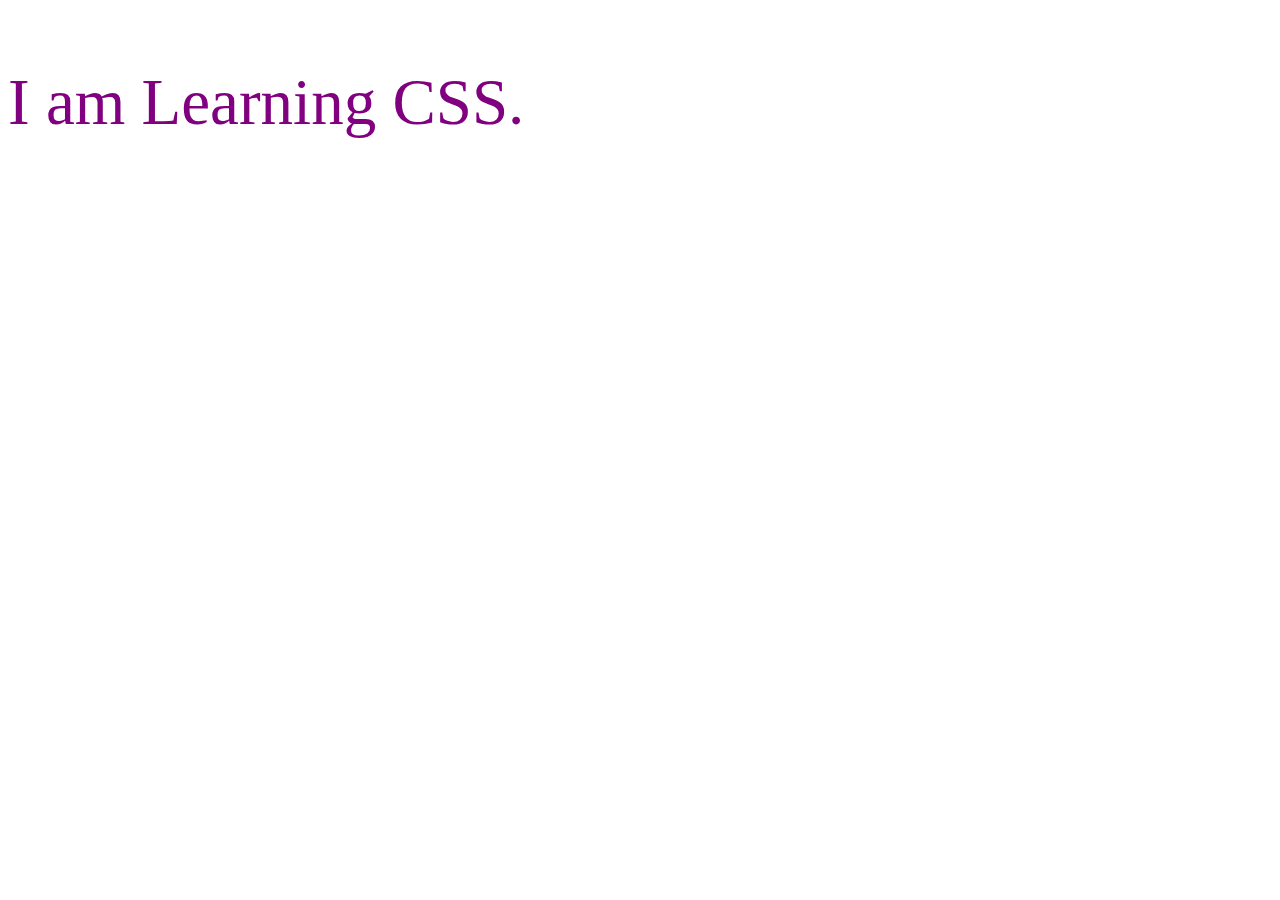
<file: 01_lesson/index.html>
<!DOCTYPE html>
<html lang="en">
<head>
    <meta charset="UTF-8">
    <meta http-equiv="X-UA-Compatible" content="IE=edge">
    <meta name="viewport" content="width=device-width, initial-scale=1.0">
    <title>Document</title>
    <link rel="stylesheet" href="css/style.css">
</head>
<body>
    <p>I am Learning CSS.</p>
</body>
</html>
</file>
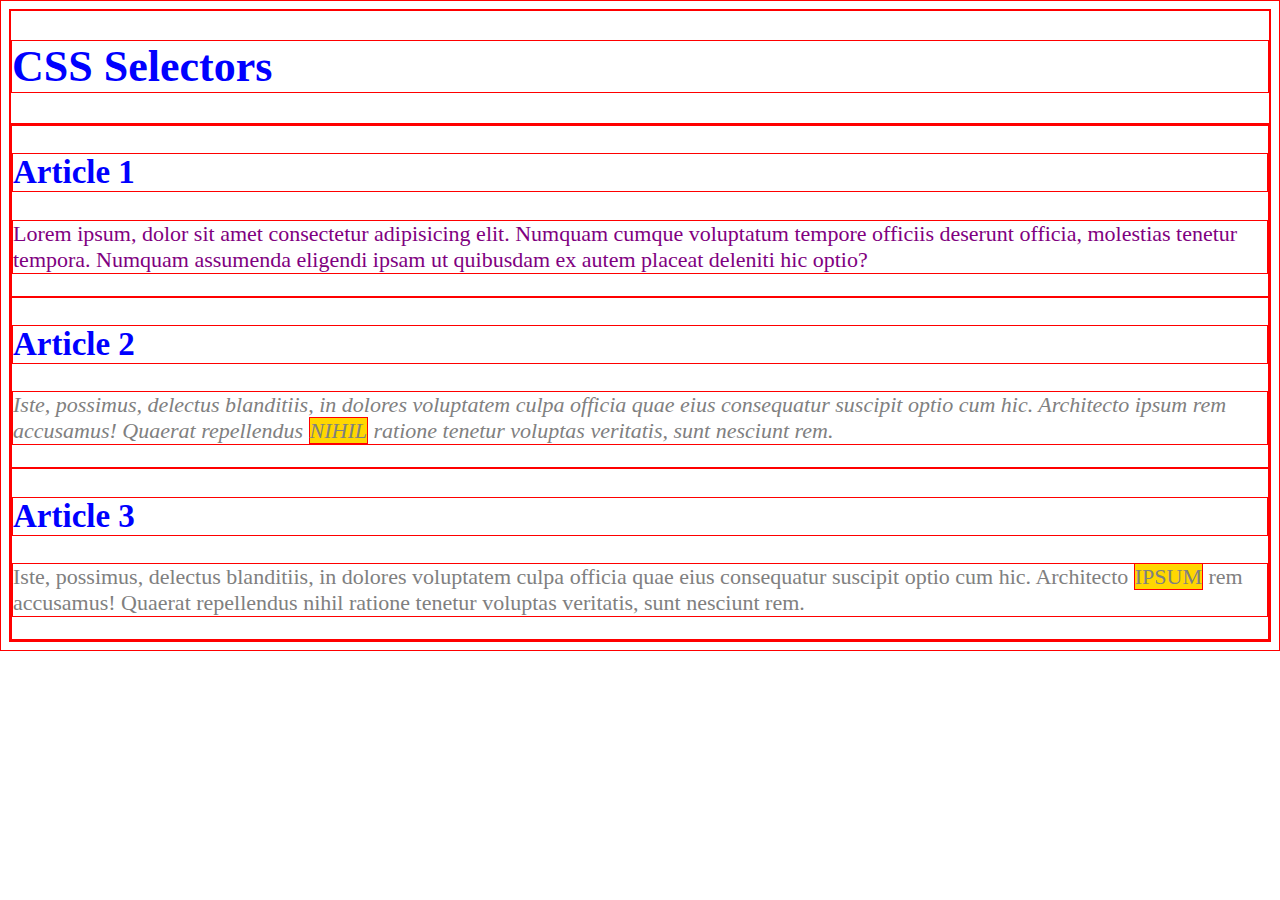
<file: 02_lesson/index.html>
<!DOCTYPE html>
<html lang="en">

<head>
    <meta charset="UTF-8">
    <meta http-equiv="X-UA-Compatible" content="IE=edge">
    <meta name="viewport" content="width=device-width, initial-scale=1.0">
    <title>CSS Selectors</title>
    <link rel="stylesheet" href="css/style.css">
</head>

<body>
    <header>
        <h1>CSS Selectors</h1>
    </header>
    <main>
        <article>
            <h2>Article 1</h2>
            <p>Lorem ipsum, dolor sit amet consectetur adipisicing elit. Numquam cumque voluptatum tempore officiis
                deserunt
                officia, molestias tenetur tempora. Numquam assumenda eligendi ipsam ut quibusdam ex autem placeat
                deleniti
                hic optio?</p>
        </article>
        <article>
            <h2>Article 2</h2>
            <p id="second" class="gray">Iste, possimus, delectus blanditiis, in dolores voluptatem culpa officia quae
                eius
                consequatur
                suscipit optio
                cum hic. Architecto ipsum rem accusamus! Quaerat repellendus <span class="highlight">nihil</span>
                ratione tenetur voluptas
                veritatis,
                sunt
                nesciunt rem.</p>
        </article>
        <article>
            <h2>Article 3</h2>
            <p class="gray">Iste, possimus, delectus blanditiis, in dolores voluptatem culpa officia quae eius
                consequatur
                suscipit optio
                cum hic. Architecto <span class="highlight">ipsum</span> rem accusamus! Quaerat repellendus nihil
                ratione tenetur voluptas
                veritatis,
                sunt
                nesciunt rem.</p>
        </article>
    </main>
</body>

</html>
</file>
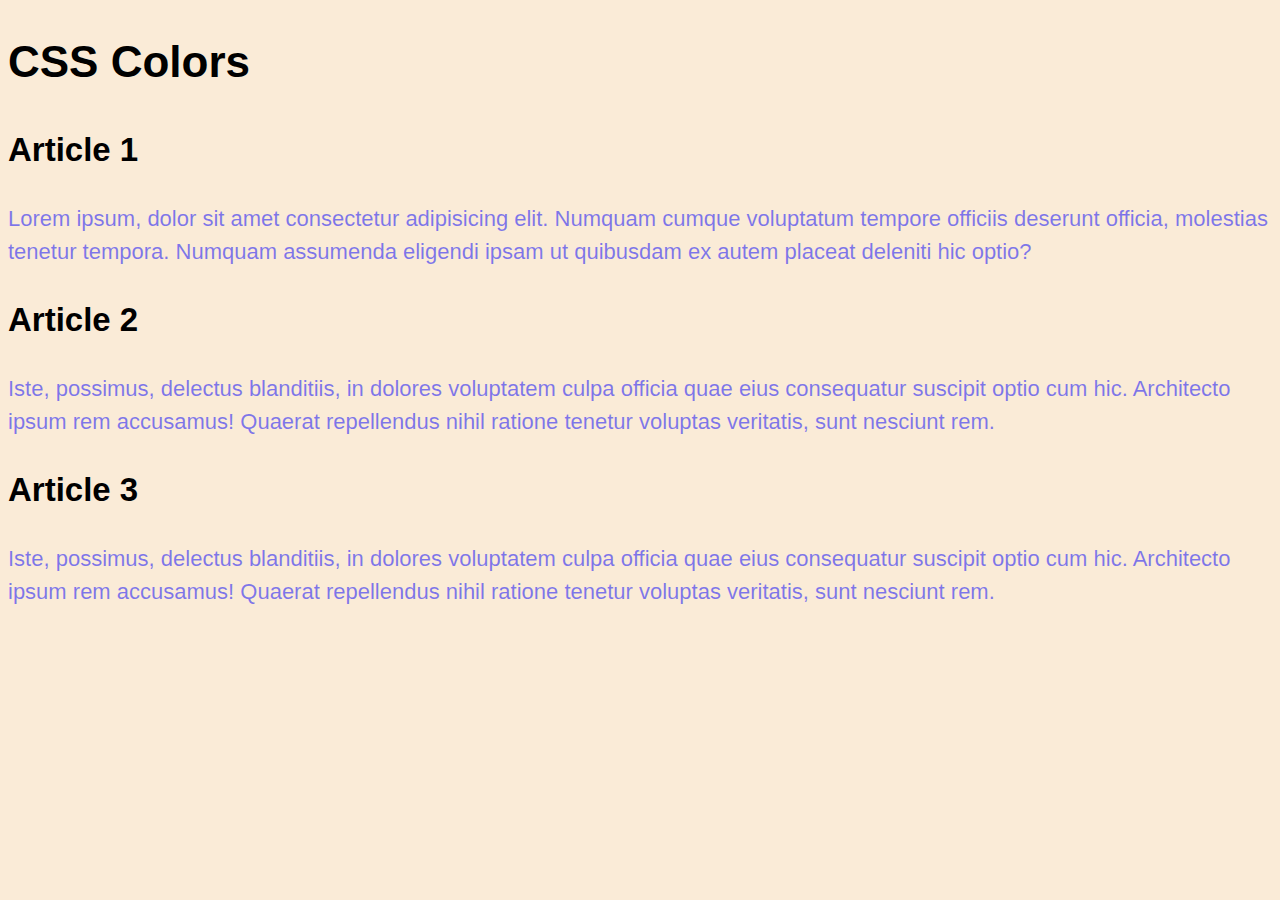
<file: 03_lesson/index.html>
<!DOCTYPE html>
<html lang="en">

<head>
    <meta charset="UTF-8">
    <meta http-equiv="X-UA-Compatible" content="IE=edge">
    <meta name="viewport" content="width=device-width, initial-scale=1.0">
    <title>Document</title>
    <link rel="stylesheet" href="css/style.css">
</head>

<body>
    <header>
        <h1>CSS Colors</h1>
    </header>
    <main>
        <article>
            <h2>Article 1</h2>
            <p class="one">Lorem ipsum, dolor sit amet consectetur adipisicing elit. Numquam cumque voluptatum tempore
                officiis
                deserunt
                officia, molestias tenetur tempora. Numquam assumenda eligendi ipsam ut quibusdam ex autem placeat
                deleniti
                hic optio?</p>
        </article>
        <article>
            <h2>Article 2</h2>
            <p class="two">Iste, possimus, delectus blanditiis, in dolores voluptatem culpa officia quae
                eius
                consequatur
                suscipit optio
                cum hic. Architecto ipsum rem accusamus! Quaerat repellendus <span>nihil</span> ratione tenetur voluptas
                veritatis,
                sunt
                nesciunt rem.</p>
        </article>
        <article>
            <h2>Article 3</h2>
            <p class="three">Iste, possimus, delectus blanditiis, in dolores voluptatem culpa officia quae eius
                consequatur
                suscipit optio
                cum hic. Architecto <span>ipsum</span> rem accusamus! Quaerat repellendus nihil ratione tenetur voluptas
                veritatis,
                sunt
                nesciunt rem.</p>
        </article>
    </main>
</body>

</html>
</file>
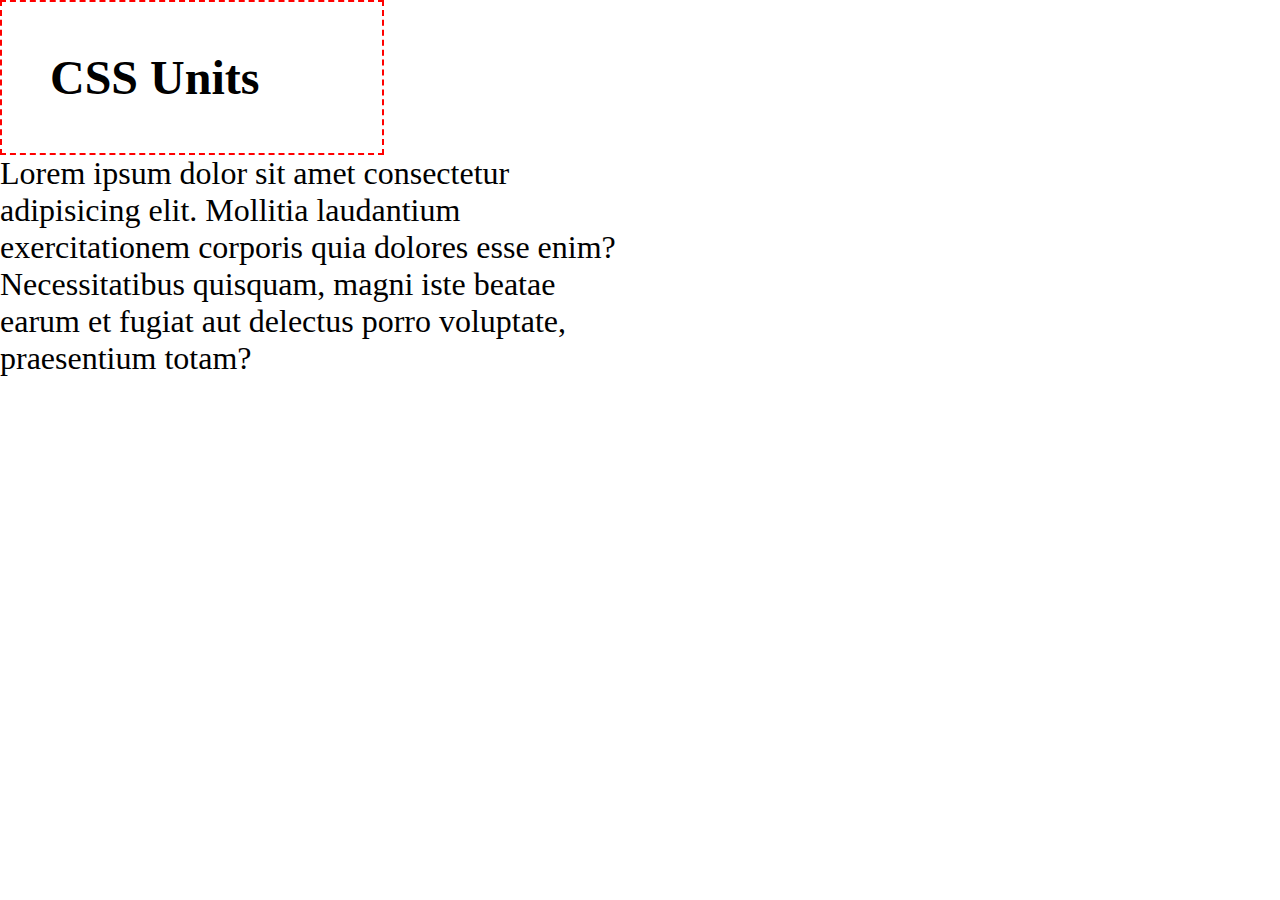
<file: 04_lesson/index.html>
<!DOCTYPE html>
<html lang="en">

<head>
    <meta charset="UTF-8">
    <meta http-equiv="X-UA-Compatible" content="IE=edge">
    <meta name="viewport" content="width=device-width, initial-scale=1.0">
    <title>Document</title>
    <link rel="stylesheet" href="css/style.css">
</head>

<body>
    <header>
        <h1>CSS Units</h1>
    </header>
    <main>
        <p>Lorem ipsum dolor sit amet consectetur adipisicing elit. Mollitia laudantium exercitationem corporis quia
            dolores esse enim? Necessitatibus quisquam, magni iste beatae earum et fugiat aut delectus porro voluptate,
            praesentium totam?</p>

    </main>
</body>

</html>
</file>
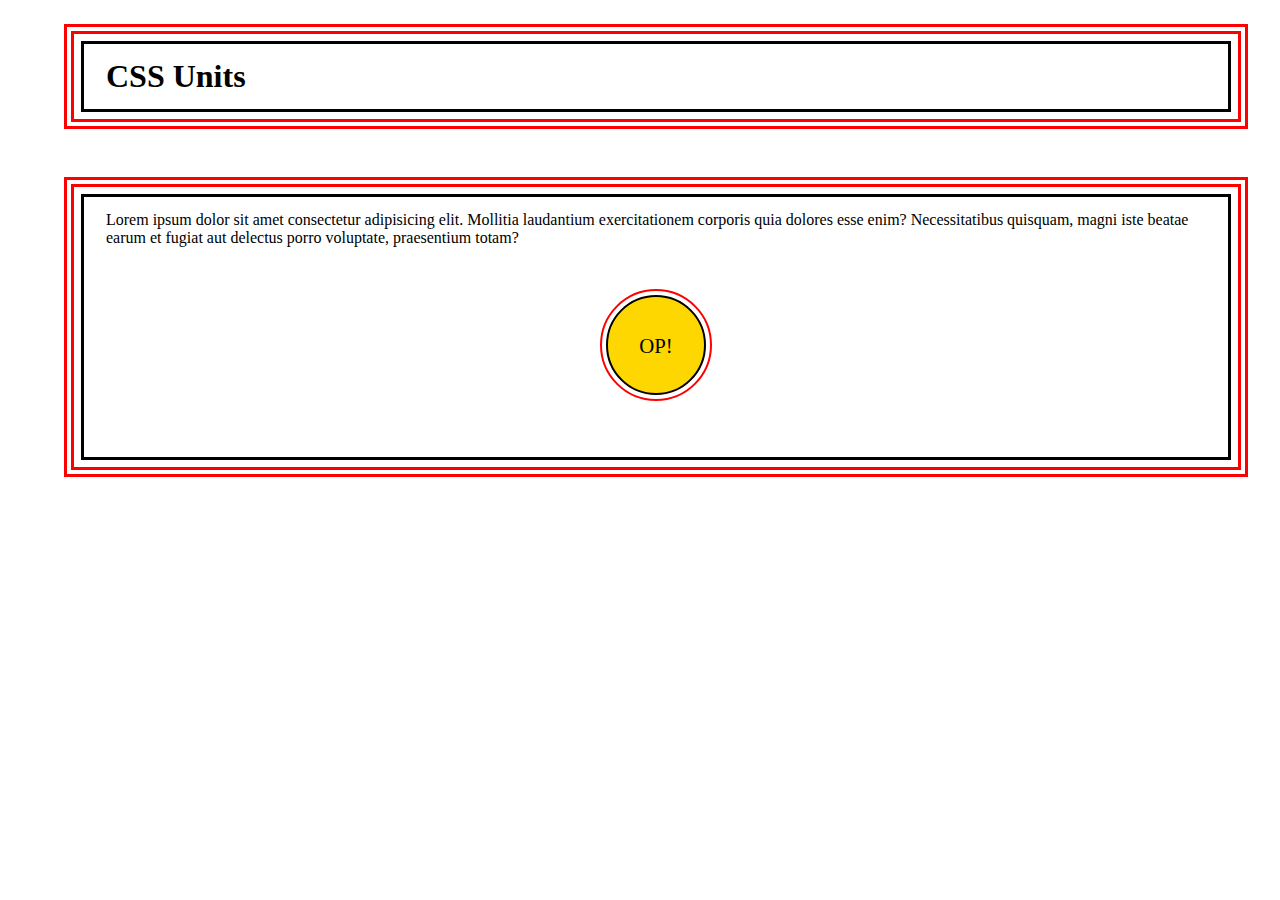
<file: 05_lesson/index.html>
<!DOCTYPE html>
<html lang="en">

<head>
    <meta charset="UTF-8">
    <meta http-equiv="X-UA-Compatible" content="IE=edge">
    <meta name="viewport" content="width=device-width, initial-scale=1.0">
    <title>Document</title>
    <link rel="stylesheet" href="css/style.css">
</head>

<body>
    <header  class="container">
        <h1>CSS Units</h1>
    </header>
    <main class="container">
        <p>Lorem ipsum dolor sit amet consectetur adipisicing elit. Mollitia laudantium exercitationem corporis quia
            dolores esse enim? Necessitatibus quisquam, magni iste beatae earum et fugiat aut delectus porro voluptate,
            praesentium totam?</p>
        <div class="circle"><p>OP!</p></div>    

    </main>
</body>

</html>
</file>
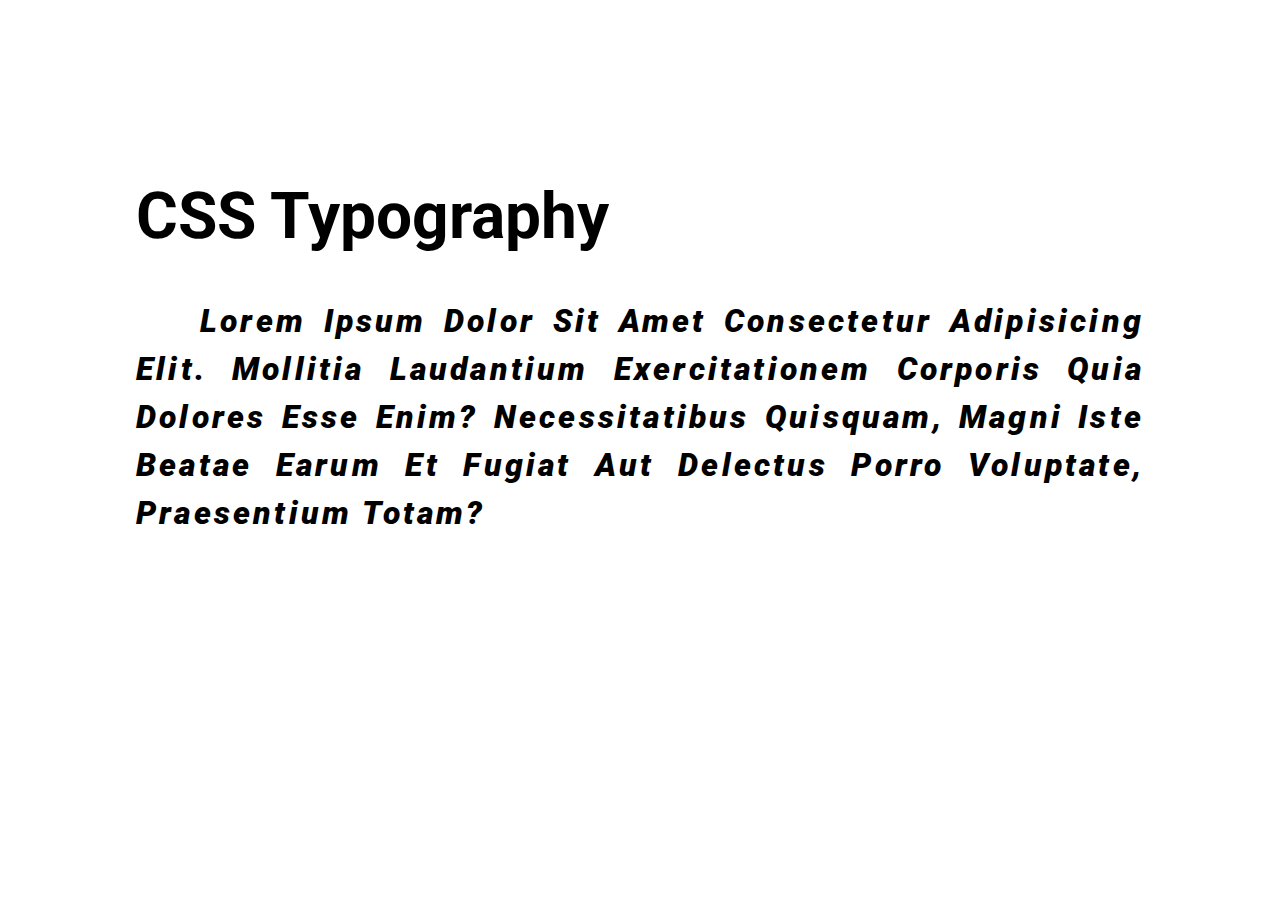
<file: 06_lesson/index.html>
<!DOCTYPE html>
<html lang="en">

<head>
    <meta charset="UTF-8">
    <meta http-equiv="X-UA-Compatible" content="IE=edge">
    <meta name="viewport" content="width=device-width, initial-scale=1.0">
    <title>Document</title>
    <link rel="stylesheet" href="css/style.css">
</head>

<body>
    <header>
        <h1>CSS Typography</h1>
    </header>
    <main>
        <p>Lorem ipsum dolor sit amet consectetur adipisicing elit. Mollitia laudantium exercitationem corporis quia
            dolores esse enim? Necessitatibus quisquam, magni iste beatae earum et fugiat aut delectus porro voluptate,
            praesentium totam?</p>

        <!-- <form>
            <label for="name">Name:</label>
            <input id="name" type="text" placeholder="Your Name" />
            <button>Submit</button>
        </form> -->
    </main>
</body>

</html>
</file>
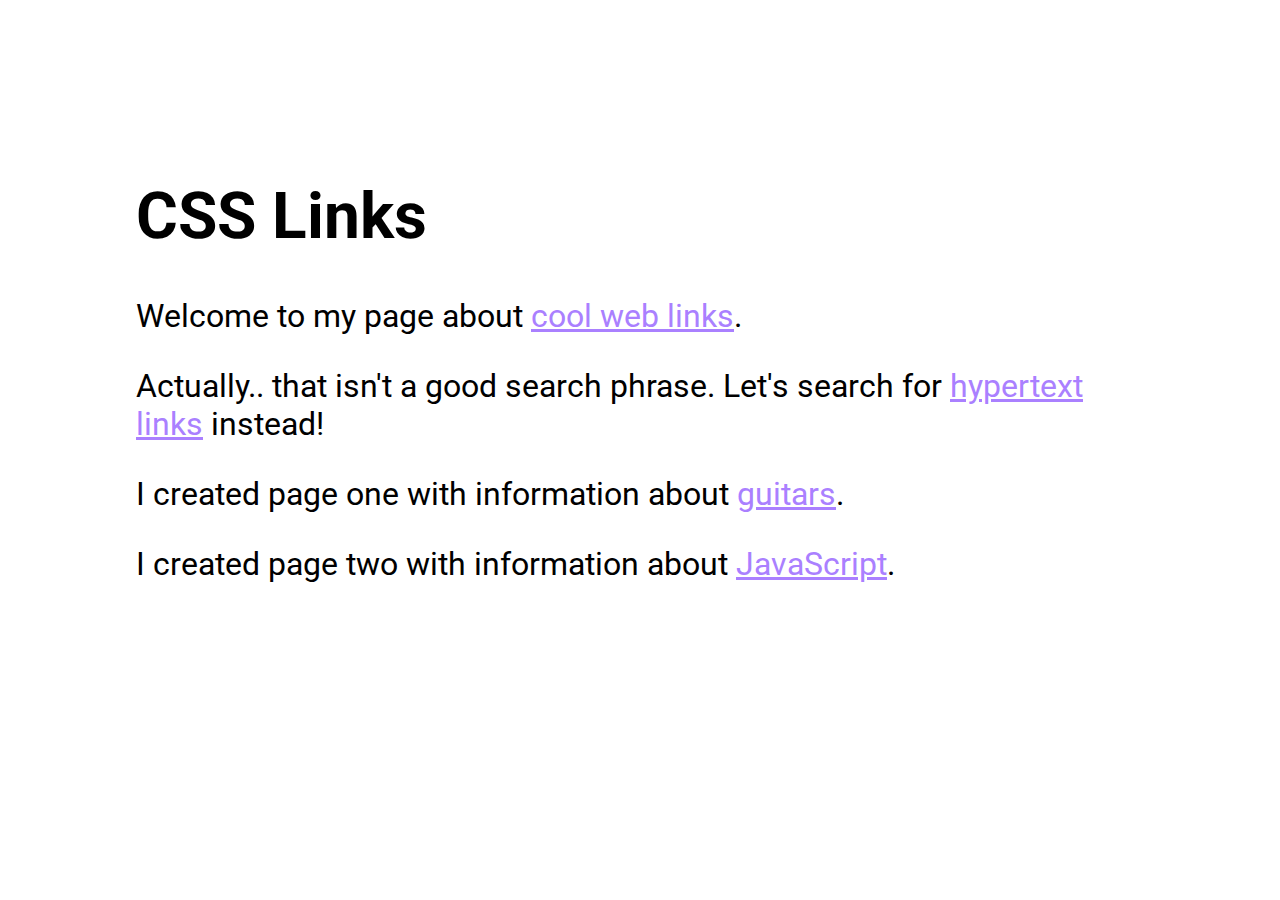
<file: 07_lesson/index.html>
<!DOCTYPE html>
<html lang="en">

<head>
    <meta charset="UTF-8">
    <meta http-equiv="X-UA-Compatible" content="IE=edge">
    <meta name="viewport" content="width=device-width, initial-scale=1.0">
    <title>CSS Links</title>
    <link rel="stylesheet" href="css/style.css">
</head>

<body>
    <header>
        <h1>CSS Links</h1>
    </header>
    <main>
        <p>Welcome to my page about <a href="https://www.google.com/search?q=+web+links">cool web links</a>.</p>

        <p>Actually.. that isn&apos;t a good search phrase. Let's search for <a
                href="https://www.google.com/search?q=hypertext+links">hypertext links</a> instead!</p>

        <p>I created page one with information about <a href="one.html">guitars</a>.</p>

        <p>I created page two with information about <a href="two.html">JavaScript</a>.</p>
    </main>
</body>

</html>
</file>
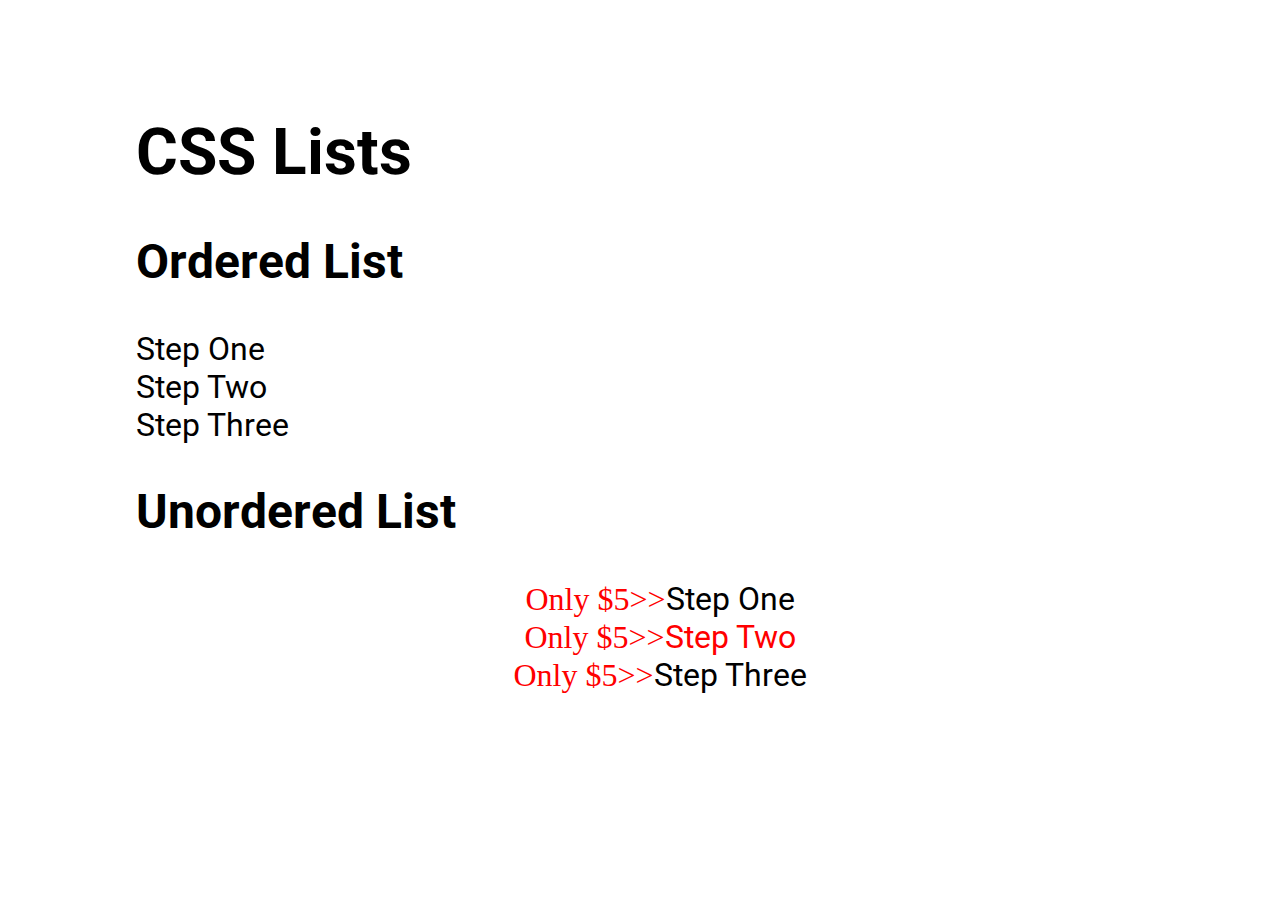
<file: 08_lesson/index.html>
<!DOCTYPE html>
<html lang="en">

<head>
    <meta charset="UTF-8">
    <meta http-equiv="X-UA-Compatible" content="IE=edge">
    <meta name="viewport" content="width=device-width, initial-scale=1.0">
    <title>CSS Lists</title>
    <link rel="stylesheet" href="css/style.css">
</head>

<body>
    <header>
        <h1>CSS Lists</h1>
    </header>
    <main>
        <article>
            <h2>Ordered List</h2>
            <ol start="5" reversed>
                <li>Step One</li>
                <li value="26">Step Two</li>
                <li>Step Three</li>
            </ol>
        </article>
        <article>
            <h2>Unordered List</h2>
            <ul>
                <li>Step One</li>
                <li>Step Two</li>
                <li>Step Three</li>
            </ul>
        </article>
    </main>
</body>

</html>
</file>
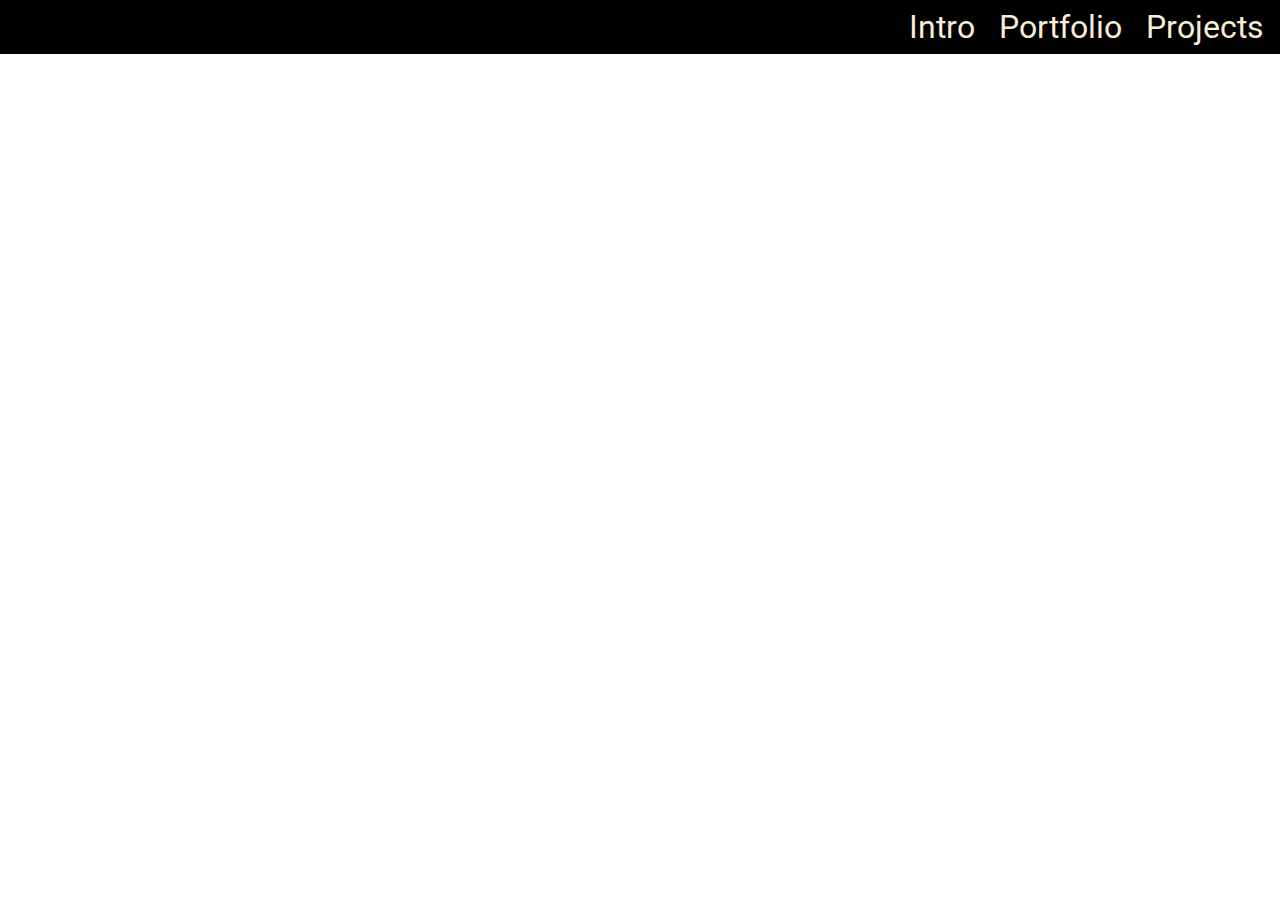
<file: 10_lesson/index.html>
<!DOCTYPE html>
<html lang="en">

<head>
    <meta charset="UTF-8">
    <meta http-equiv="X-UA-Compatible" content="IE=edge">
    <meta name="viewport" content="width=device-width, initial-scale=1.0">
    <title>CSS Display</title>
    <link rel="stylesheet" href="css/style.css">
</head>

<body>
    <main>
        <!-- <p>This is a paragraph.</p>
        <p>This is <span class="opposite">another</span> paragraph.</p> -->

        <nav>
            <ul>
                <li><a href="#">Intro</a></li>
                <li><a href="#">Portfolio</a></li>
                <li><a href="#">Projects</a></li>
            </ul>
        </nav>
        
    </main>
</body>

</html>
</file>
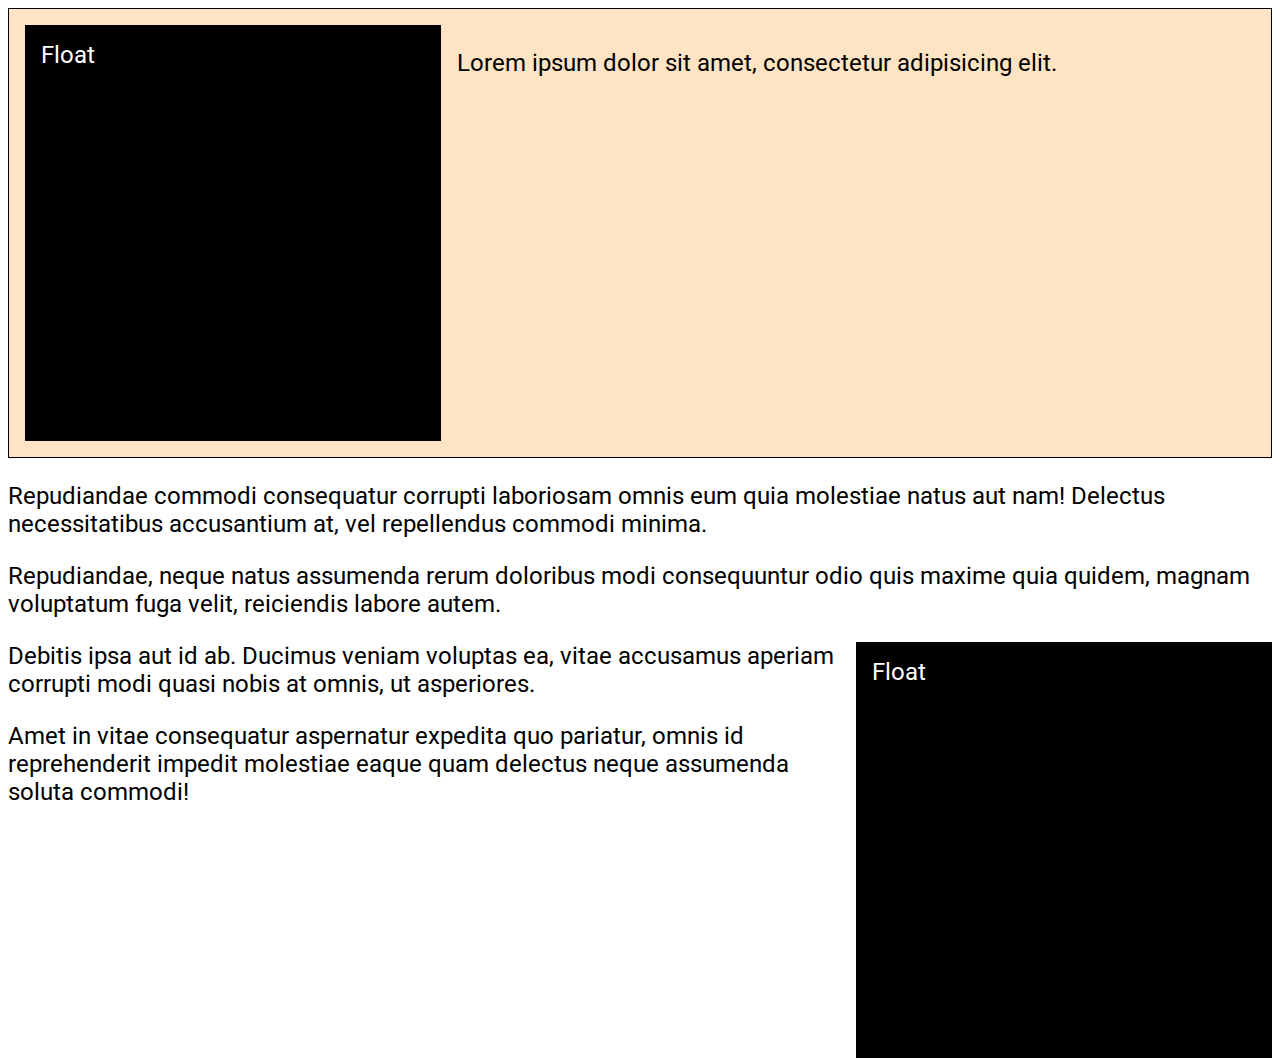
<file: 11_lesson/index.html>
<!DOCTYPE html>
<html lang="en">

<head>
    <meta charset="UTF-8">
    <meta http-equiv="X-UA-Compatible" content="IE=edge">
    <meta name="viewport" content="width=device-width, initial-scale=1.0">
    <title>CSS Floats</title>
    <link rel="stylesheet" href="css/style.css">
</head>

<body>
    <section>
        <div class="block left">Float</div>
        <p>Lorem ipsum dolor sit amet, consectetur adipisicing elit.</p>
    </section>
    <p>Repudiandae commodi consequatur corrupti laboriosam omnis eum quia molestiae natus aut nam! Delectus
        necessitatibus accusantium at, vel repellendus commodi minima.</p>
    <p>Repudiandae, neque natus assumenda rerum doloribus modi consequuntur odio quis maxime quia quidem, magnam
        voluptatum fuga velit, reiciendis labore autem.</p>
    <div class="block right">Float</div>
    <p>Debitis ipsa aut id ab. Ducimus veniam voluptas ea, vitae accusamus aperiam corrupti modi quasi nobis at omnis,
        ut asperiores.</p>
    <p>Amet in vitae consequatur aspernatur expedita quo pariatur, omnis id reprehenderit impedit molestiae eaque quam
        delectus neque assumenda soluta commodi!</p>
</body>

</html>
</file>
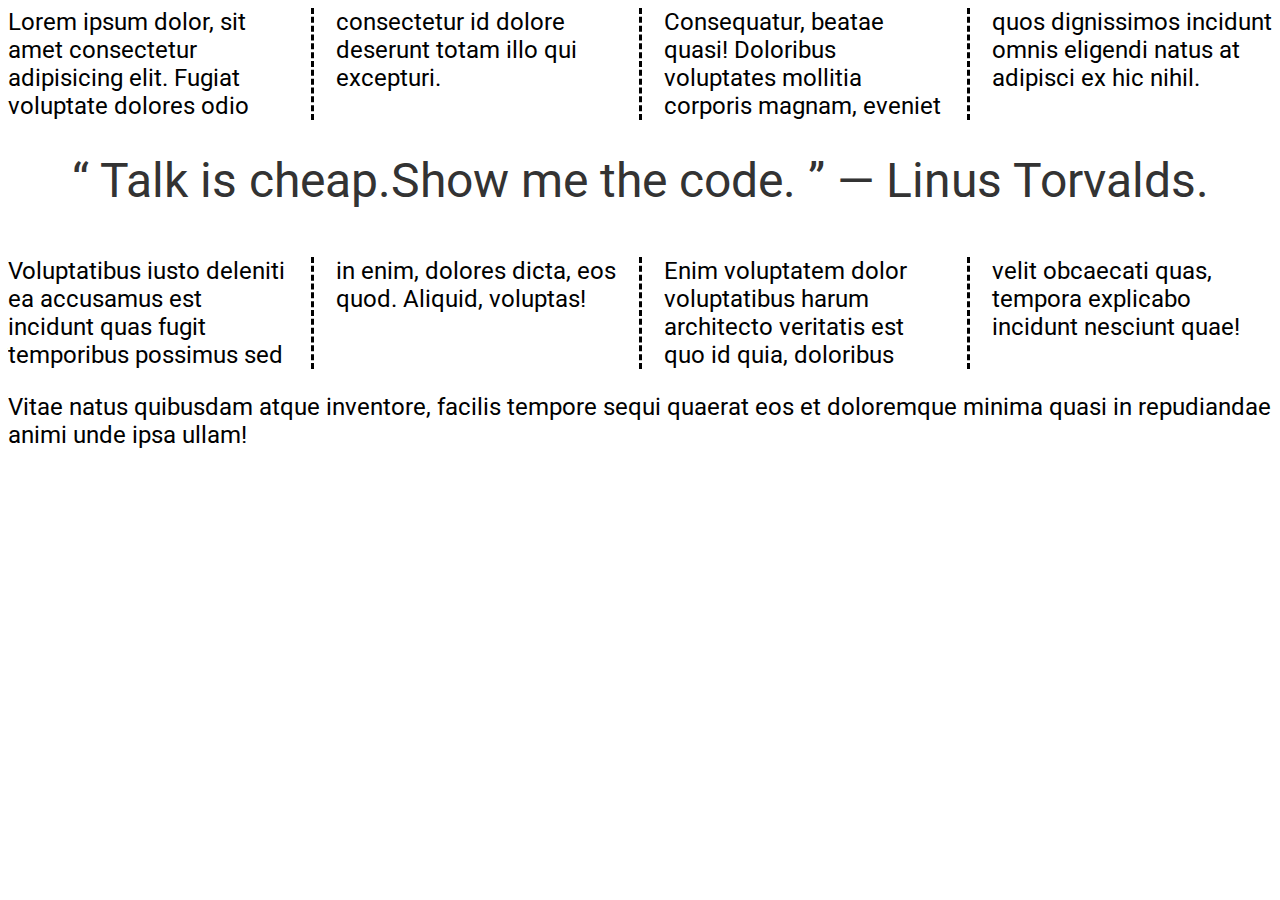
<file: 12_lesson/index.html>
<!DOCTYPE html>
<html lang="en">

<head>
    <meta charset="UTF-8">
    <meta http-equiv="X-UA-Compatible" content="IE=edge">
    <meta name="viewport" content="width=device-width, initial-scale=1.0">
    <title>CSS Columns</title>
    <link rel="stylesheet" href="css/style.css">
</head>

<body>
    <section class="column">
        <p>Lorem ipsum dolor, sit amet consectetur adipisicing elit. Fugiat voluptate dolores odio consectetur id dolore
            deserunt totam illo qui excepturi.</p>
        <p>Consequatur, beatae quasi! Doloribus voluptates mollitia corporis magnam, eveniet quos dignissimos incidunt
            omnis eligendi natus at adipisci ex hic nihil.</p>
        <!-- <h2>Next Topic</h2>     -->
        <p class="quote">&#8220 Talk is cheap.Show me the code. &#8221 <span class="norap">&#8212 Linus Torvalds.</span></p>
        <p>Voluptatibus iusto deleniti ea accusamus est incidunt quas fugit temporibus possimus sed in enim, dolores
            dicta, eos quod. Aliquid, voluptas!</p>
        <p>Enim voluptatem dolor voluptatibus harum architecto veritatis est quo id quia, doloribus velit obcaecati
            quas, tempora explicabo incidunt nesciunt quae!</p>
    </section>
    <p>Vitae natus quibusdam atque inventore, facilis tempore sequi quaerat eos et doloremque minima quasi in
        repudiandae animi unde ipsa ullam!</p>
</body>

</html>
</file>
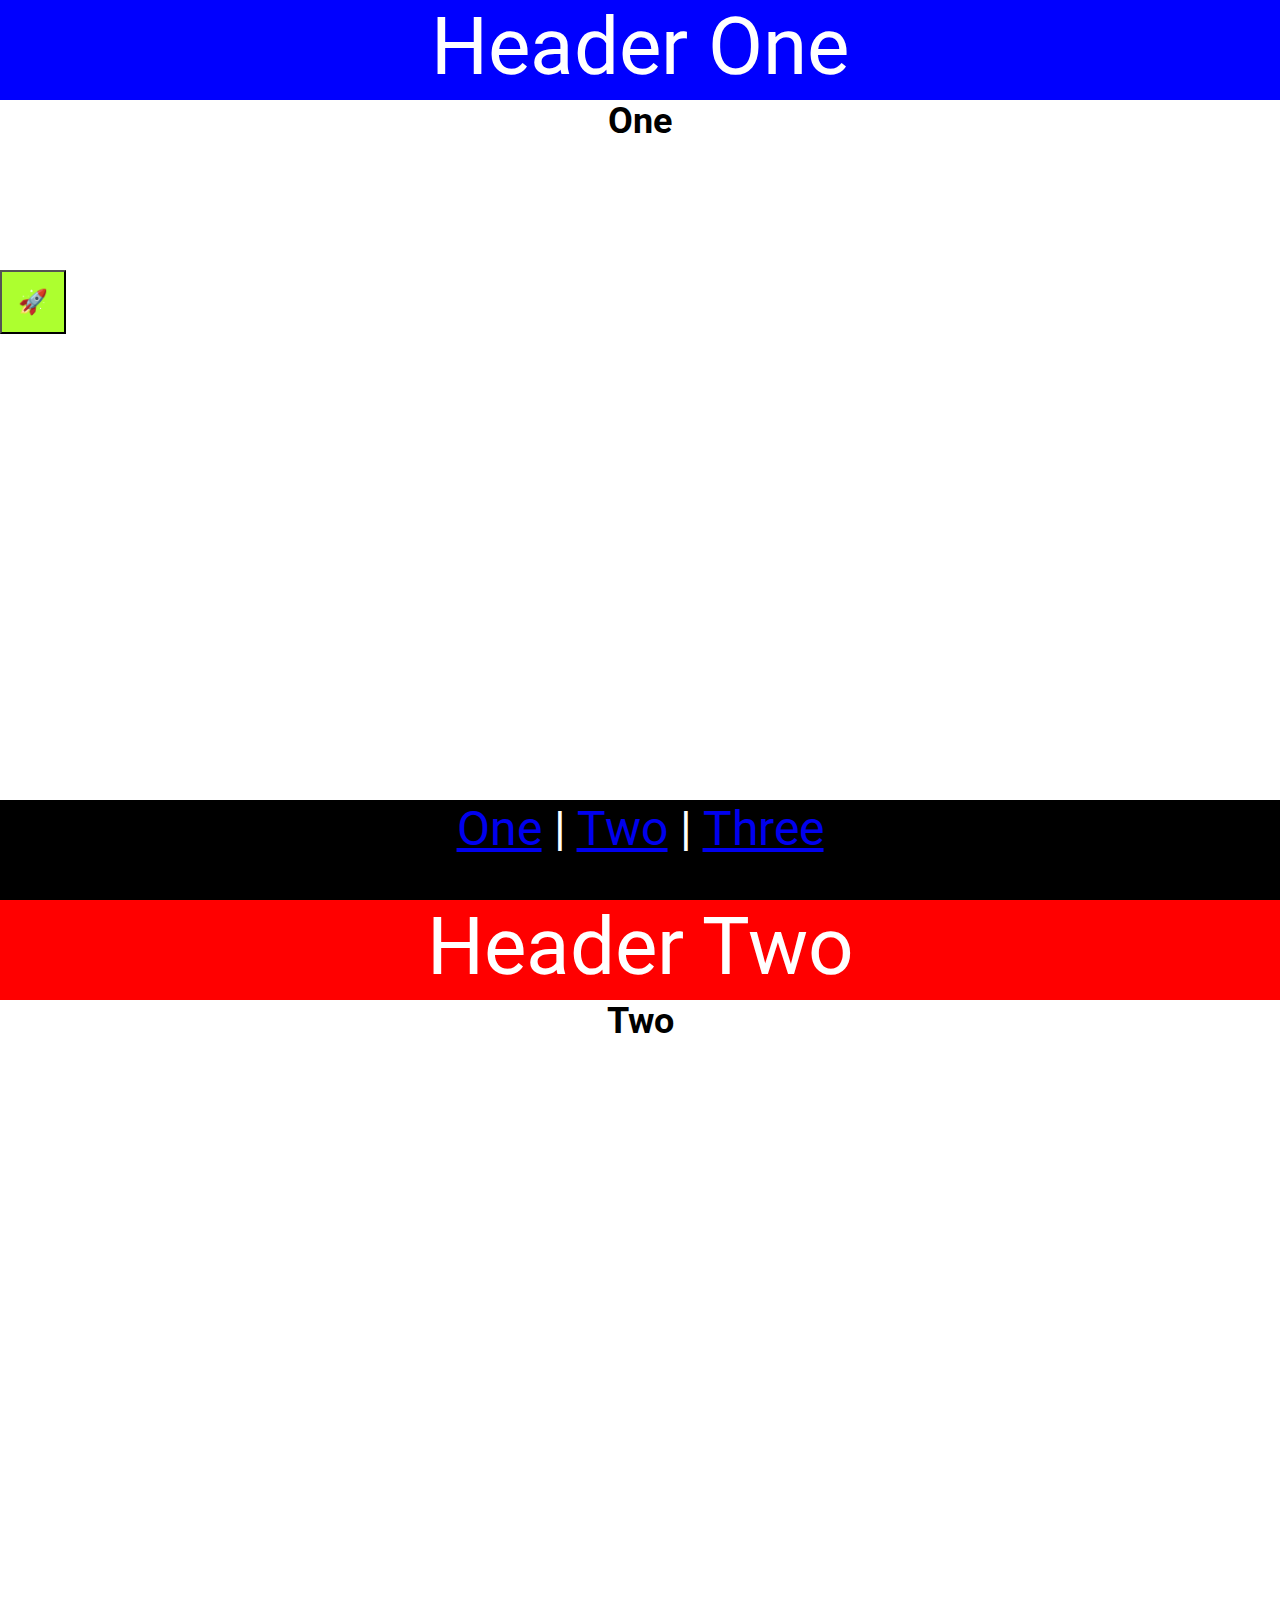
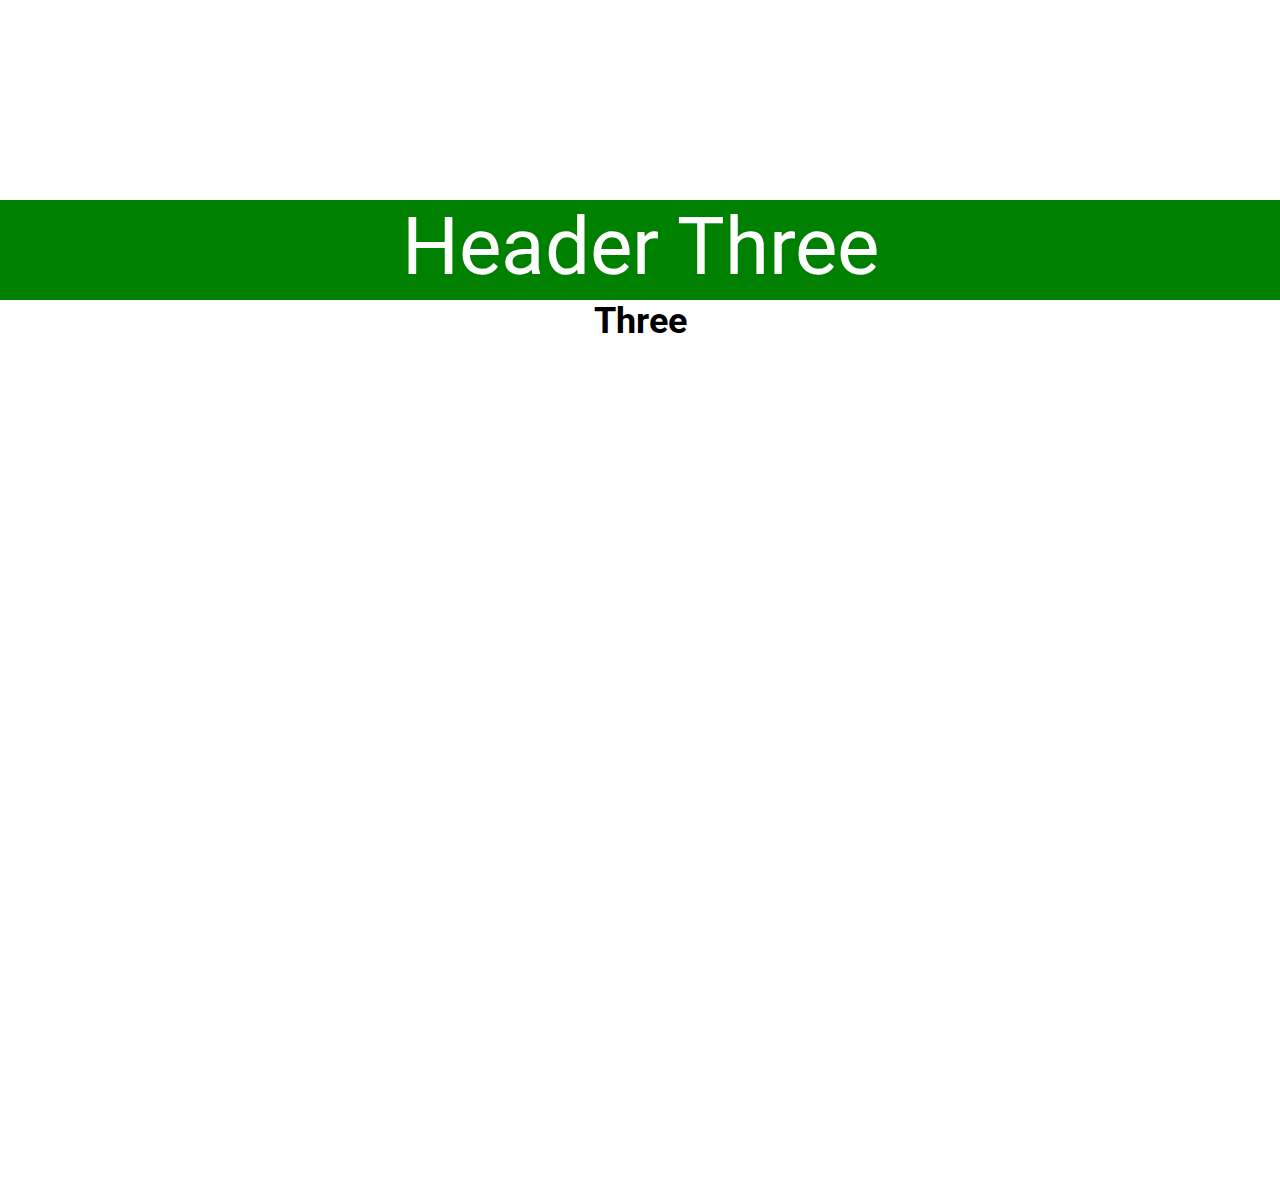
<file: 13_lesson/index.html>
<!DOCTYPE html>
<html lang="en">

<head>
    <meta charset="UTF-8">
    <meta http-equiv="X-UA-Compatible" content="IE=edge">
    <meta name="viewport" content="width=device-width, initial-scale=1.0">
    <title>CSS Position</title>
    <link rel="stylesheet" href="css/style.css">
</head>

<body>
    <!-- <div class="outer-container">
        <div class="inner-container">
            <div class="box absolute">
                <p>Absolute</p>
            </div>
            <div class="box relative">
                <p>Relative</p>
            </div>
            <div class="box fixed">
                <p>Fixed</p>
            </div>
            <div class="box sticky">
                <p>Sticky</p>
            </div>
        </div>
    </div> -->
    <button class="social">🚀</button>
    <section id="one">
        <header class="blue">Header One</header>
        <h2>One</h2>
    </section>
    <section id="two">
        <header class="red">Header Two</header>
        <h2>Two</h2>
    </section>
    <section id="three">
        <header class="green">Header Three</header>
        <h2>Three</h2>
    </section>
    <footer>
        <a href="#one">One</a> | 
        <a href="#two">Two</a> | 
        <a href="#three">Three</a>
    </footer>
</body>

</html>
</file>
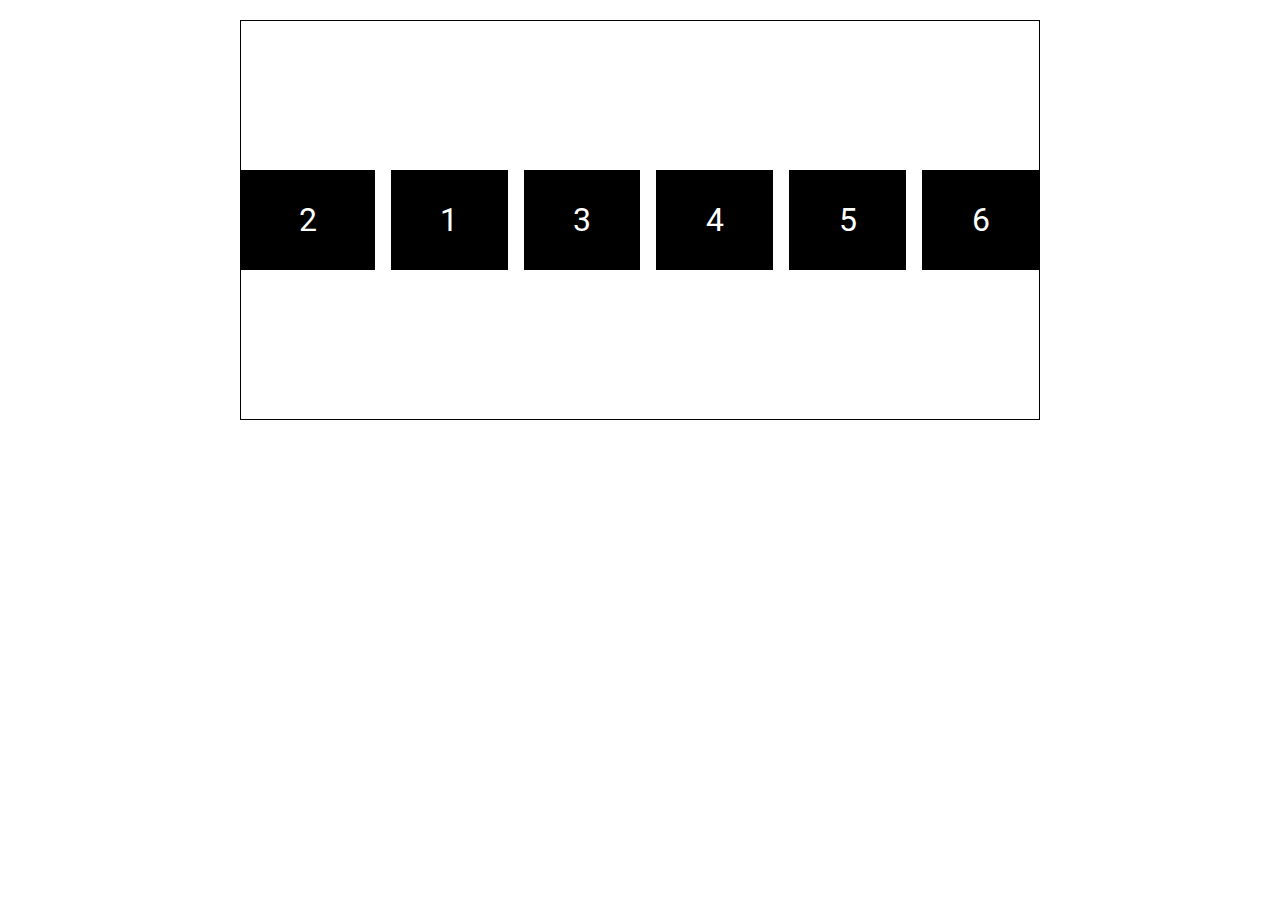
<file: 14_lesson/index.html>
<!DOCTYPE html>
<html lang="en">

<head>
    <meta charset="UTF-8">
    <meta http-equiv="X-UA-Compatible" content="IE=edge">
    <meta name="viewport" content="width=device-width, initial-scale=1.0">
    <title>CSS Flexbox</title>
    <link rel="stylesheet" href="css/style.css">
</head>

<body>
   <main class="container">
        <div class="box">1</div>
        <div class="box">2</div>
        <div class="box">3</div>
        <div class="box">4</div>
        <div class="box">5</div>
        <div class="box">6</div>
   </main>
</body>

</html>
</file>
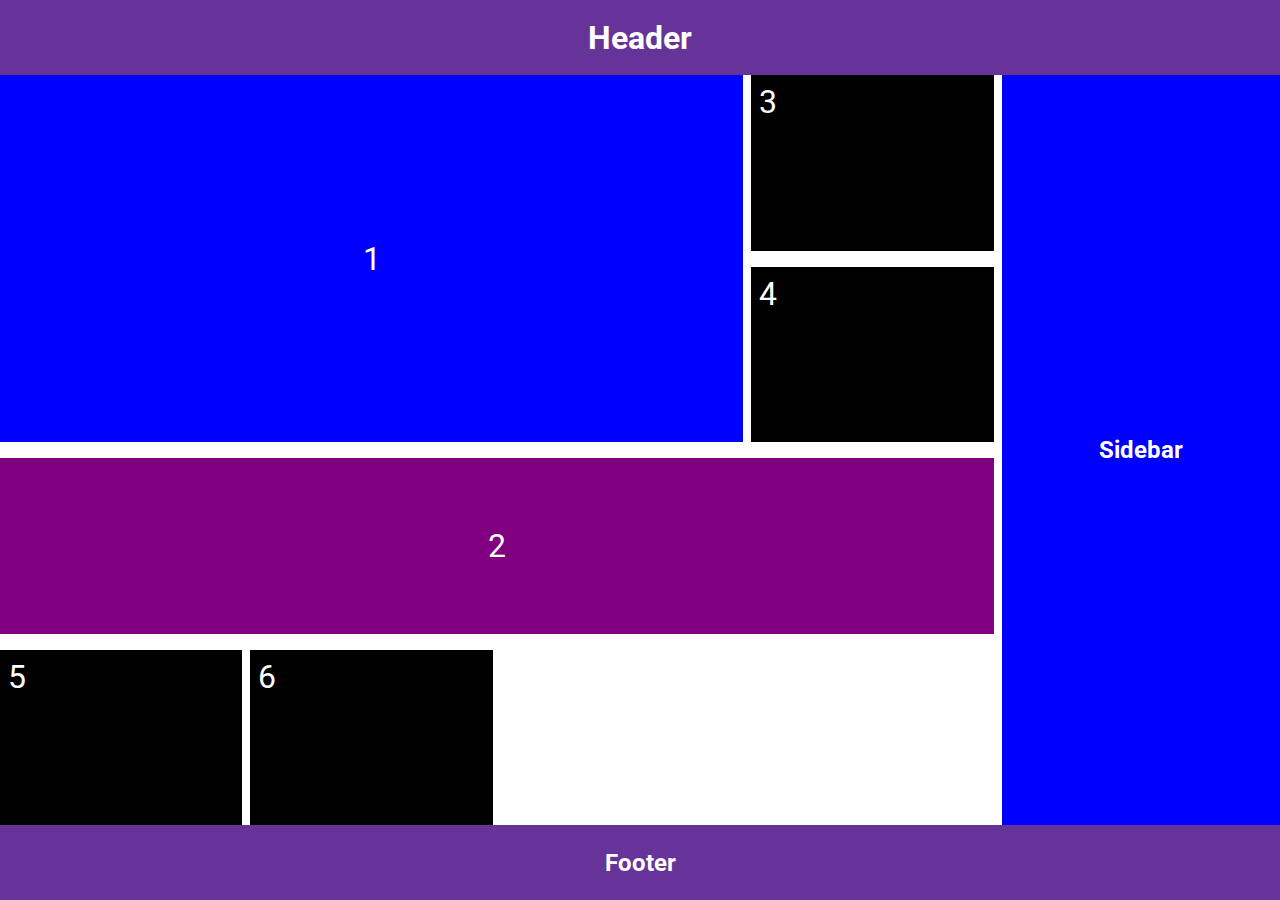
<file: 15_lesson/index.html>
<!DOCTYPE html>
<html lang="en">

<head>
    <meta charset="UTF-8">
    <meta http-equiv="X-UA-Compatible" content="IE=edge">
    <meta name="viewport" content="width=device-width, initial-scale=1.0">
    <title>CSS Grid</title>
    <link rel="stylesheet" href="css/style.css">
</head>

<body>
    <header class="header el"><h1>Header</h1></header>
    <main class="container">
            <div class="box">1</div>
            <div class="box">2</div>
            <div class="box">3</div>
            <div class="box">4</div>
            <div class="box">5</div>
            <div class="box">6</div>
    </main>
    <aside class="sidebar el"><h2>Sidebar</h2></aside>
    <footer class="footer el"><h2>Footer</h2></footer>
</body>

</html>
</file>
<file: 01_lesson/css/style.css>
p{
    font-size: 65px;
    color: purple;
}
</file>
<file: 02_lesson/css/style.css>
*{
    border: 1px solid red;
}

html{
    font-size: 22px;
}

body{
    font-size: 22px;
}

button, textarea,input,select{
    font: inherit;
}

h1,h2{
    color: blue;
}

p{
    color: red ;
}
/* p{
    color: red !important;
} */

p{
    color: purple;
}

/* article span {
    text-transform: uppercase;
    background-color: gold;
} */ 

.highlight{
    text-transform: uppercase;
    background-color: gold;
}

.gray{
    color: gray;
}

#second{
    font-style: italic;
}
</file>
<file: 03_lesson/css/style.css>
body{
    font-size: 22px;
    font-family: Arial, Helvetica, sans-serif;
    line-height: 1.5;
    background-color: antiquewhite;
    color: rgb(0,0,0);
}

p{
    color: rgba(0, 0, 250, 0.5);
    
}
</file>
<file: 04_lesson/css/style.css>
*{
    margin: 0;
    padding: 0;
    box-sizing: border-box;
}

body{
    min-height: 100vh;
}

header{
    width: 50%;
}

h1{
    border: 2px dashed red;
    width: 60%;
    font-size: 3rem;
    padding: 1em;
}

main{
    font-size: 2rem;
}

p{
    /* font-size: 2em; */
    font-size: 2rem;
    width: 40ch;
}
</file>
<file: 05_lesson/css/style.css>
* {
    margin: 0;
    padding: 0;
    box-sizing: border-box;
}

.container {
    /* border: 2px dashed red;
    border-bottom: dotted blue;
    border-top: double green;
    border-left:outset; */

    border: 10px double red;

    /* margin: 1.5em; */
    /* margin-top: 1.5em;
    margin-right: 2em;
    margin-bottom: 3em;
    margin-left: 2em; */
    margin: 1.5em 2em 3em 4em;

    /* padding-top: 1.5em;
    padding-left: 2em;
    padding-right: 3em;
    padding-bottom: 4em; */
    
    /* padding: 1.5em; */

    padding: 1.5em 2em 1.5em 2em;

    outline: 3px solid ;
    /* outline-offset: 5px;
     */
    outline-offset: -20px; 

}

.circle{
    background-color: gold;
    margin: 3rem auto;
    width: 100px;
    height: 100px;
    border: 2px solid black;
    border-radius: 50px;
    outline: 2px solid red;
    outline-offset: 0.25rem;
}

div p{
    font-size: 1.3em;
    margin:2rem auto;
    padding-top: 0.25em;
    padding-left: 1.5em;
}
</file>
<file: 06_lesson/css/style.css>
@import url('https://fonts.googleapis.com/css2?family=Roboto&display=swap');

body{
    padding: 10%;
    font-size: 2rem;
    font-family: 'Roboto', sans-serif;
}

/* input,button{
    font: inherit;
} */

p{
    /* text-decoration: underline; */
    /* text-decoration: overline; */
    /* text-decoration: line-through; */

    text-transform: capitalize;
    /* text-transform: uppercase;
    text-transform: lowercase; */

    /* text-align: left;
    text-align: right; */
    text-align: justify;

    text-indent: 2em;

    line-height: 1.5;
    letter-spacing: 0.1em;
    /* word-spacing: 0.2em; */

    font-weight: 900;

    font-style: italic;
}
</file>
<file: 07_lesson/css/style.css>
@import url('https://fonts.googleapis.com/css2?family=Roboto&display=swap');

body {
    padding: 10%;
    font-size: 2rem;
    font-family: 'Roboto', sans-serif;
}

a{
    /* text-decoration: none;
    cursor: pointer;
    color: blue; */
    color: hsl(260, 100%, 75%);
}

a:visited{
    color: purple;
}

a:hover,a:focus{
    /* opacity: 0.7; */
    color: hsl(260, 100%, 75%,0.7);
    background-color: gold;

}

a:active{
    color: red;
}
</file>
<file: 08_lesson/css/style.css>
@import url("https://fonts.googleapis.com/css2?family=Roboto&display=swap");

body {
  padding: 5% 10%;
  font-size: 2rem;
  font-family: "Roboto", sans-serif;
}

ol{
  /* list-style-type: lower-alpha; */
  list-style-type:none ;
  padding: 0;
}

ul{
  list-style-type: square;
  text-align: center;
  list-style-position: inside;
  /* list-style-position: outside;
  line-height: 1.2;
  list-style-image: url('../images/checkmark.png');
  list-style: square url('../images/checkmark.png') inside; */
}

ul li:nth-child(even){
  color: red;
}

ul li::marker{
  color: red;
  font-family:fantasy ;
  font-size: 1em;
  content: "Only $5>>";
}
</file>
<file: 10_lesson/css/style.css>
@import url("https://fonts.googleapis.com/css2?family=Roboto&display=swap");

*{
  padding: 0;
  margin: 0;
  box-sizing: border-box;
}

body {
  font-size: 2rem;
  font-family: "Roboto", sans-serif;
}

/* main{
  width: 50%;
  background-color: aqua;
} */

/* p{
  background-color: #333333c9;
}

span{
  display: inline-block;
  background-color: black;
  color:whitesmoke;
  padding: 7rem;
  margin-top:2rem;
} */

ul{
  list-style-type: none;
  /* text-align: left; */
  text-align: right;
  padding: 0.5rem;
  background-color: black;
}

li{
  display: inline-block;
  margin-inline: 0.5rem;
}

li a{
  text-decoration: none;
  color: antiquewhite;
}

li a:hover,li a:focus{
  text-decoration: underline;
  cursor:pointer;
}
</file>
<file: 11_lesson/css/style.css>
@import url("https://fonts.googleapis.com/css2?family=Roboto&display=swap");

body {
  font-size: 1.5rem;
  font-family: "Roboto", sans-serif;
}

.block{
  width: 30vw;
  height: 30vw;
  background: #000;
  color: #fff;
  padding:1rem;
}

.left{
  float: left;
  margin-right: 1rem;
}

.right{
  float: right;
  margin-left: 1rem;
}

.clear{
  clear: both;
}

section{
  background-color: bisque;
  border: 1px #000 solid;
  padding: 1rem;
  /* overflow: auto; */
  display: flow-root;

}
</file>
<file: 12_lesson/css/style.css>
@import url("https://fonts.googleapis.com/css2?family=Roboto&display=swap");

/* *{
  padding: 0;
  margin:0;
  box-sizing: border-box;
} */

body {
  font-family: "Roboto", sans-serif;
  font-size: 1.5rem;
}

.column{
  /* column-count: 4;
  column-width: 250px; */
  columns: 4 250px;
  column-rule: 3px dashed #000 ;
  column-gap: 3rem;
}

.column p{
  margin-top: 0;
}

.column h2{
  margin-top: 0;
  background-color: #333;
  color: #fff;
  padding: 1rem;
  break-inside: avoid;
  /* break-after: column; */
  /* break-before: column; */
}

.column .quote{
  font-size: 3rem;
  text-align: center;
  color: #333;
  column-span: all;
  margin-top: 2rem;
}

.norap{
  white-space: nowrap;
}
</file>
<file: 13_lesson/css/style.css>
@import url("https://fonts.googleapis.com/css2?family=Roboto&family=Lobster&display=swap");

* {
  margin: 0;
  padding: 0;
  box-sizing: border-box;
}

body {
  font-family: "Roboto", sans-serif;
  font-size: 1.5rem;
  min-height: 200vh;
}

html{scroll-behavior: smooth;}
.outer-container {
  border: 3px dashed #000;
  width: 75vw;
  height: 85vh;
  margin: 40px auto;
}

.inner-container {
  border: 2px solid #00f;
  width: 40vw;
  height: 50vh;
  margin: 200px auto;
  
}

.box {
  width: 150px;
  height: 150px;
  color: #fff;
  padding: 1rem;
}

.absolute{
  background-color: blue;
  position: absolute;
  top: 0;
  left: 0;
  z-index: 1;
}

.relative{
  background-color: red;
  position: relative;
  top:100px;
  left:20px;
}

.fixed{
  background-color: green;
  position: fixed;
  top: 100px;
  left: 40px;
}

.sticky{
  background-color: #000;
  position: sticky;
  top:0;
}

/* different section */

section{
  height: 100vh;
}

.blue{background-color: blue;}
.red{background-color: red;}
.green{background-color: green;}

header, footer{
  color: #fff;
  background-color: #000;
  text-align: center;
  height: 100px;
}

header{
  position: sticky;
  font-size: 5rem;
  top: 0;
}

footer{
  background-color: #000;
  position: sticky;
  bottom: 0;
  font-size: 3rem;
}

a:visited{
  color: #fff;
}

.social{
  background-color: greenyellow;
  color: #fff;
  font-size: inherit;
  padding: 1rem;
  position: fixed;
  top:30%;
  left: 0;
  z-index: 1;
}

h2{
  text-align: center;
}
</file>
<file: 14_lesson/css/style.css>
@import url("https://fonts.googleapis.com/css2?family=Roboto&display=swap");

* {
  margin: 0;
  padding: 0;
  box-sizing: border-box;
}

body {
  font-family: "Roboto", sans-serif;
  min-height: 100vh;
  padding: 20px;
}

.container {
  max-width: 800px;
  min-height: 400px;
  margin-inline: auto;
  border: 1px solid #000;
  display: flex;
  gap:1rem;
  justify-content:center;
  /* align-items: flex-end; */
  align-items: center;
  /* flex-direction:row;
  flex-wrap: wrap; */
  flex-flow: row wrap;
  align-content:space-evenly ;
} 

.box {
  /* min-width: 100px; */
  height: 100px;
  background-color: #000;
  color: #fff;
  font-size: 2rem;
  padding: 0.5rem;

  display: flex;
  justify-content: center;
  align-items: center;

  /* flex-grow: 1;
  flex-basis: 100px; */
  /* flex-shrink: 1;*/
  /* flex-basis: 150px;  */
  flex:1 1 100px;
}

.box:nth-child(2){
  /* flex-grow: 2; */
  /* flex-shrink: 2; */
  flex:2 2 100px;
  /* order: 4; */
  order: -1;
}
</file>
<file: 15_lesson/css/style.css>
@import url("https://fonts.googleapis.com/css2?family=Roboto&display=swap");

* {
  margin: 0;
  padding: 0;
  box-sizing: border-box;
}

body {
  font-family: "Roboto", sans-serif;
  min-height: 100vh;
  display: grid;
  grid-template-columns: repeat(9,1fr);
  grid-auto-rows: 75px auto 75px;
  grid-template-areas :"hd hd hd hd hd hd hd hd hd"
  "mn mn mn mn mn mn mn sb sb"
  "ft ft ft ft ft ft ft ft ft";
  column-gap:0.5rem;
}

.el{
  background-color: rebeccapurple;
  color: #fff;
  display: grid;
  place-content: center;
}

.header{
  grid-area: hd;
}
.sidebar{
  grid-area: sb;
  background-color: #00f;
}

.footer{
  grid-area: ft;
}
.box {
  background-color: #000;
  color: #fff;
  font-size: 2rem;
  padding: 0.5rem;
}

.container{
  grid-area: mn;
  display: grid;
  /* grid-auto-flow: column; */
  /* grid-template-columns: 100px 200px 300px; */
  /* grid-template-columns: 2fr 1fr 1fr; */
  grid-template-columns: repeat(4,1fr);
  grid-auto-rows: minmax(100px,auto);
  gap: 1em 0.5em;
  /* column-gap: 1em;
  row-gap: 1em; */
}

.box:first-child{
  background-color: blue;
  /* grid-column-start: 1;
  grid-column-end: 4;
  grid-row-start:1 ;
  grid-row-end:3 ; */

  grid-column: 1/4;
  grid-row: 1/3;
  display: grid;
  /* align-content: center;
  justify-content: center; */
  place-content: center;
}

.box:nth-child(2){
  background-color: purple;
  grid-column: 1/5;
  grid-row: 3/4;
  display: grid;
  /* align-content: center;
  justify-content: center; */
  place-content: center; 
}
</file>
